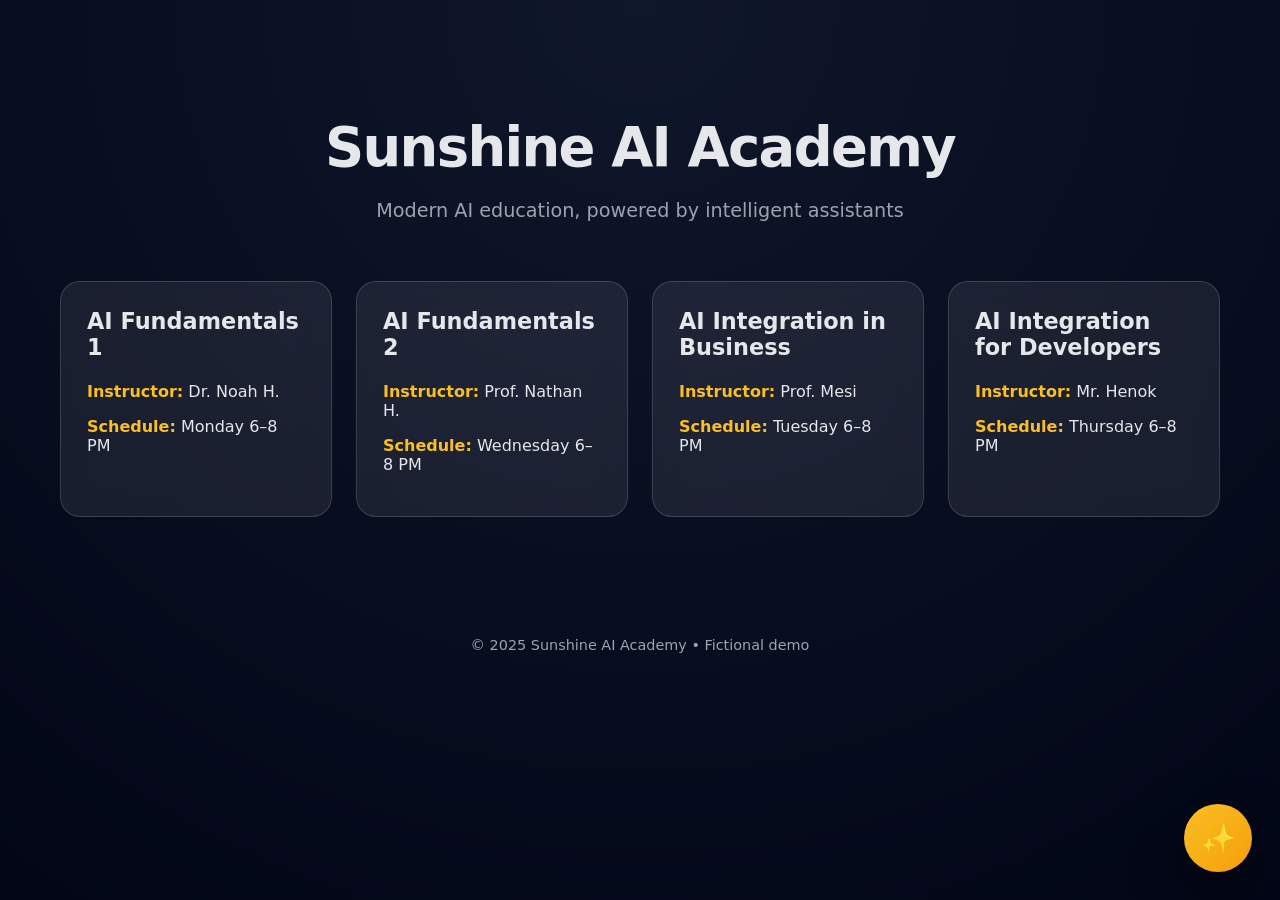
<file: index.html>
<!DOCTYPE html>
<html lang="en">
<head>
<meta charset="UTF-8" />
<meta name="viewport" content="width=device-width, initial-scale=1.0"/>
<title>Sunshine AI Academy</title>

<style>
:root {
  --bg1: #0f172a;
  --bg2: #020617;
  --accent: #fbbf24;
  --glass: rgba(255,255,255,0.08);
  --border: rgba(255,255,255,0.15);
  --text: #e5e7eb;
  --muted: #9ca3af;
  --blue: #38bdf8;
}

* { box-sizing: border-box; }

body {
  margin: 0;
  font-family: Inter, system-ui, -apple-system, Segoe UI, sans-serif;
  background: radial-gradient(circle at top, var(--bg1), var(--bg2));
  color: var(--text);
  min-height: 100vh;
}

/* ================= HERO ================= */

header {
  padding: 80px 20px 120px;
  text-align: center;
}

header h1 {
  font-size: 3.4rem;
  margin-bottom: 14px;
  letter-spacing: -0.03em;
}

header p {
  font-size: 1.2rem;
  color: var(--muted);
}

/* ================= MAIN ================= */

main {
  max-width: 1200px;
  margin: -80px auto 120px;
  padding: 0 20px;
}

.grid {
  display: grid;
  grid-template-columns: repeat(auto-fit, minmax(260px, 1fr));
  gap: 24px;
}

.card {
  background: var(--glass);
  backdrop-filter: blur(14px);
  border: 1px solid var(--border);
  border-radius: 20px;
  padding: 26px;
  transition: transform 0.3s, box-shadow 0.3s;
}

.card:hover {
  transform: translateY(-6px);
  box-shadow: 0 20px 40px rgba(0,0,0,0.4);
}

.card h3 {
  margin-top: 0;
  font-size: 1.4rem;
}

.card span {
  color: var(--accent);
  font-weight: 600;
}

/* ================= FOOTER ================= */

footer {
  text-align: center;
  color: var(--muted);
  font-size: 0.9rem;
  padding-bottom: 40px;
}

/* ================= CHAT BUBBLE ================= */

#chat-bubble {
  position: fixed;
  bottom: 28px;
  right: 28px;
  width: 68px;
  height: 68px;
  background: linear-gradient(135deg, #fbbf24, #f59e0b);
  color: #000;
  font-size: 28px;
  border-radius: 50%;
  display: flex;
  align-items: center;
  justify-content: center;
  cursor: pointer;
  box-shadow: 0 20px 50px rgba(0,0,0,0.6);
  z-index: 9999;
}

/* ================= CHAT PANEL ================= */

#chat-panel {
  position: fixed;
  bottom: 20px;
  right: 20px;
  width: 380px;
  height: 560px;
  background: rgba(17,24,39,0.85);
  backdrop-filter: blur(18px);
  border-radius: 22px;
  border: 1px solid var(--border);
  box-shadow: 0 30px 80px rgba(0,0,0,0.7);
  display: none;
  flex-direction: column;
  overflow: hidden;
}

/* Header */
#chat-header {
  padding: 16px;
  background: linear-gradient(135deg, #fbbf24, #f59e0b);
  color: black;
  font-weight: 700;
  display: flex;
  justify-content: space-between;
  align-items: center;
}

/* Messages */
#chat-messages {
  flex: 1;
  padding: 16px;
  overflow-y: auto;
}

.message {
  margin-bottom: 16px;
  max-width: 85%;
}

.user {
  margin-left: auto;
  text-align: right;
}

.user .bubble {
  background: linear-gradient(135deg, #38bdf8, #0ea5e9);
  color: black;
}

.bot .bubble {
  background: rgba(255,255,255,0.12);
}

.bubble {
  padding: 12px 16px;
  border-radius: 18px;
  font-size: 14px;
  line-height: 1.5;
}

/* Typing */
.typing {
  display: flex;
  gap: 6px;
}

.typing span {
  width: 6px;
  height: 6px;
  background: var(--muted);
  border-radius: 50%;
  animation: blink 1.4s infinite;
}

.typing span:nth-child(2){animation-delay:.2s}
.typing span:nth-child(3){animation-delay:.4s}

@keyframes blink {
  0%{opacity:.2}
  20%{opacity:1}
  100%{opacity:.2}
}

/* Input */
#chat-input-area {
  padding: 14px;
  border-top: 1px solid var(--border);
  display: flex;
  gap: 10px;
}

#chat-input {
  flex: 1;
  background: rgba(255,255,255,0.1);
  border: none;
  border-radius: 999px;
  padding: 12px 18px;
  color: white;
  outline: none;
}

#chat-send {
  background: linear-gradient(135deg, #fbbf24, #f59e0b);
  border: none;
  border-radius: 50%;
  width: 44px;
  height: 44px;
  cursor: pointer;
  font-weight: bold;
}

/* Mobile */
@media (max-width: 600px) {
  #chat-panel {
    width: 100%;
    height: 100%;
    right: 0;
    bottom: 0;
    border-radius: 0;
  }
}
</style>
</head>

<body>

<header>
  <h1>Sunshine AI Academy</h1>
  <p>Modern AI education, powered by intelligent assistants</p>
</header>

<main>
  <div class="grid">
    <div class="card">
      <h3>AI Fundamentals 1</h3>
      <p><span>Instructor:</span> Dr. Noah H.</p>
      <p><span>Schedule:</span> Monday 6–8 PM</p>
    </div>
    <div class="card">
      <h3>AI Fundamentals 2</h3>
      <p><span>Instructor:</span> Prof. Nathan H.</p>
      <p><span>Schedule:</span> Wednesday 6–8 PM</p>
    </div>
    <div class="card">
      <h3>AI Integration in Business</h3>
      <p><span>Instructor:</span> Prof. Mesi</p>
      <p><span>Schedule:</span> Tuesday 6–8 PM</p>
    </div>
    <div class="card">
      <h3>AI Integration for Developers</h3>
      <p><span>Instructor:</span> Mr. Henok</p>
      <p><span>Schedule:</span> Thursday 6–8 PM</p>
    </div>
  </div>
</main>

<footer>
  © 2025 Sunshine AI Academy • Fictional demo
</footer>

<!-- CHAT -->
<div id="chat-bubble">✨</div>

<div id="chat-panel">
  <div id="chat-header">
    Sunshine AI
    <button id="chat-close">✕</button>
  </div>

  <div id="chat-messages"></div>

  <div id="chat-input-area">
    <input id="chat-input" placeholder="Ask anything about Sunshine AI…" />
    <button id="chat-send">➤</button>
  </div>
</div>

<script>
const API_URL = "https://flowiseai-y3sl.onrender.com/api/v1/prediction/05862cb7-61d7-43f9-9e49-07818980dc3f";

const bubble = document.getElementById("chat-bubble");
const panel = document.getElementById("chat-panel");
const closeBtn = document.getElementById("chat-close");
const messages = document.getElementById("chat-messages");
const input = document.getElementById("chat-input");
const sendBtn = document.getElementById("chat-send");

bubble.onclick = () => {
  panel.style.display = "flex";
  bubble.style.display = "none";
};

closeBtn.onclick = () => {
  panel.style.display = "none";
  bubble.style.display = "flex";
};

function addMessage(text, sender) {
  const wrap = document.createElement("div");
  wrap.className = `message ${sender}`;
  const bubble = document.createElement("div");
  bubble.className = "bubble";
  bubble.innerText = text;
  wrap.appendChild(bubble);
  messages.appendChild(wrap);
  messages.scrollTop = messages.scrollHeight;
}

async function sendMessage() {
  const q = input.value.trim();
  if (!q) return;

  addMessage(q, "user");
  input.value = "";
  input.disabled = true;
  sendBtn.disabled = true;

  const typing = document.createElement("div");
  typing.className = "message bot";
  typing.innerHTML = `<div class="bubble typing"><span></span><span></span><span></span></div>`;
  messages.appendChild(typing);
  messages.scrollTop = messages.scrollHeight;

  try {
    const res = await fetch(API_URL, {
      method: "POST",
      headers: { "Content-Type": "application/json" },
      body: JSON.stringify({ question: q })
    });
    const data = await res.json();
    typing.remove();
    addMessage(data.text || "I couldn’t find that.", "bot");
  } catch {
    typing.remove();
    addMessage("⚠️ Connection error.", "bot");
  } finally {
    input.disabled = false;
    sendBtn.disabled = false;
    input.focus();
  }
}

sendBtn.onclick = sendMessage;
input.addEventListener("keypress", e => e.key === "Enter" && sendMessage());
</script>

</body>
</html>
</file>
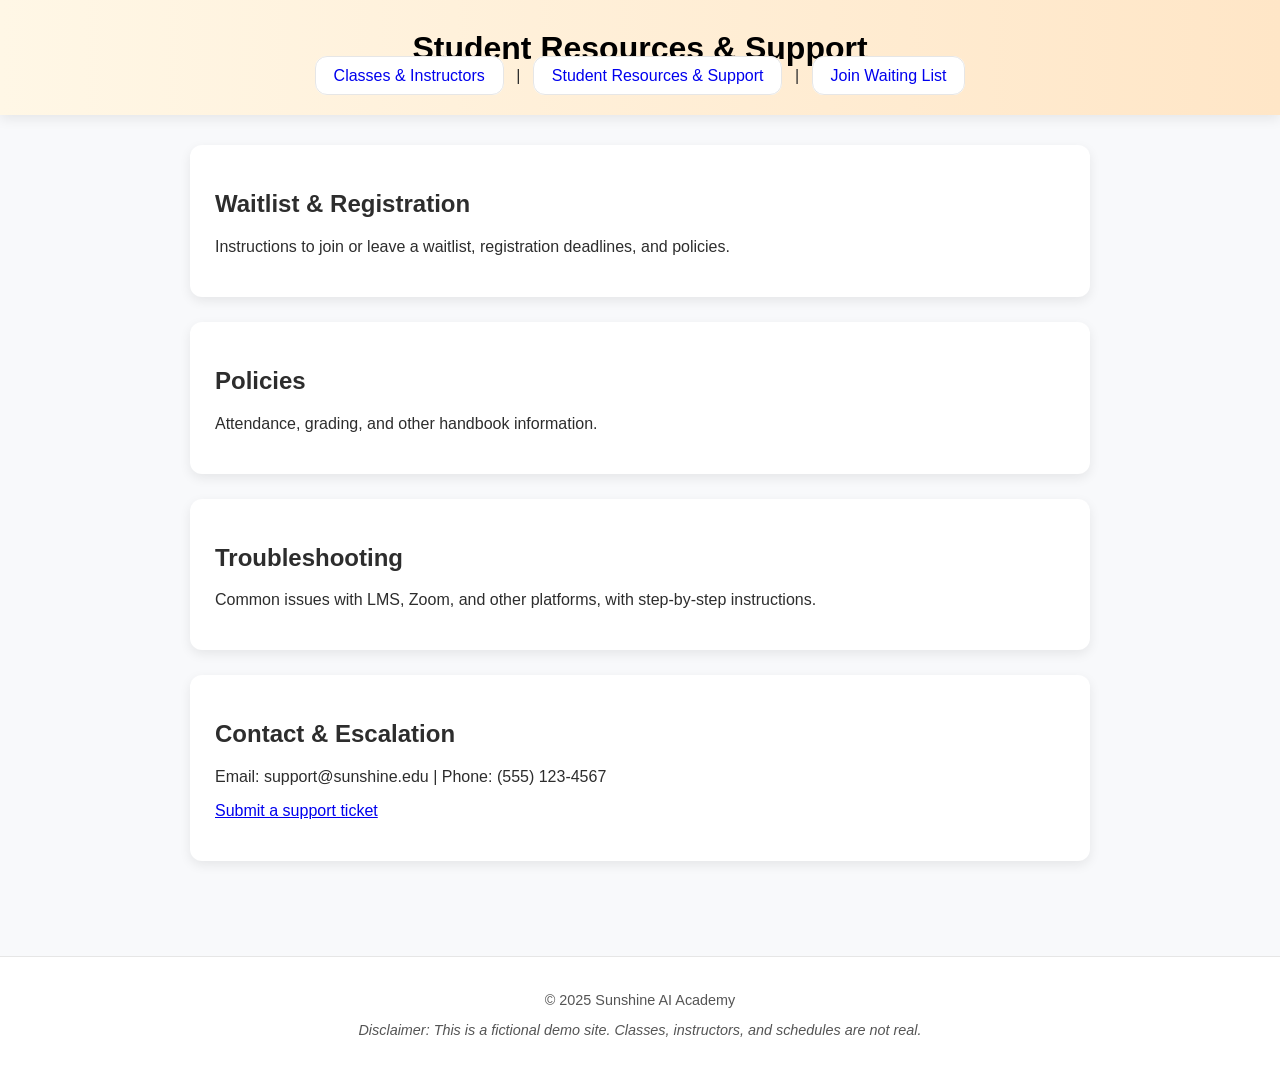
<file: resources.html>
<!DOCTYPE html>
<html lang="en">
<head>
    <meta charset="UTF-8">
    <meta name="viewport" content="width=device-width, initial-scale=1.0">
    <title>Sunshine AI Academy - Student Resources & Support</title>
    <link rel="stylesheet" href="style.css">
</head>
<body>
    <header>
        <h1>Student Resources & Support</h1>
        <nav class="main-nav">
            <a href="index.html">Classes & Instructors</a> |
            <a href="resources.html">Student Resources & Support</a> |
            <a href="waitlist.html">Join Waiting List</a>
        </nav>
    </header>

    <main>
        <section>
            <h2>Waitlist & Registration</h2>
            <p>Instructions to join or leave a waitlist, registration deadlines, and policies.</p>
        </section>

        <section>
            <h2>Policies</h2>
            <p>Attendance, grading, and other handbook information.</p>
        </section>

        <section>
            <h2>Troubleshooting</h2>
            <p>Common issues with LMS, Zoom, and other platforms, with step-by-step instructions.</p>
        </section>

        <section>
            <h2>Contact & Escalation</h2>
            <p>Email: support@sunshine.edu | Phone: (555) 123-4567</p>
            <p><a href="#">Submit a support ticket</a></p>
        </section>
    </main>

    <footer>
        <p>&copy; 2025 Sunshine AI Academy</p>
        <p><em>Disclaimer: This is a fictional demo site. Classes, instructors, and schedules are not real.</em></p>
    </footer>
</body>
</html>
</file>
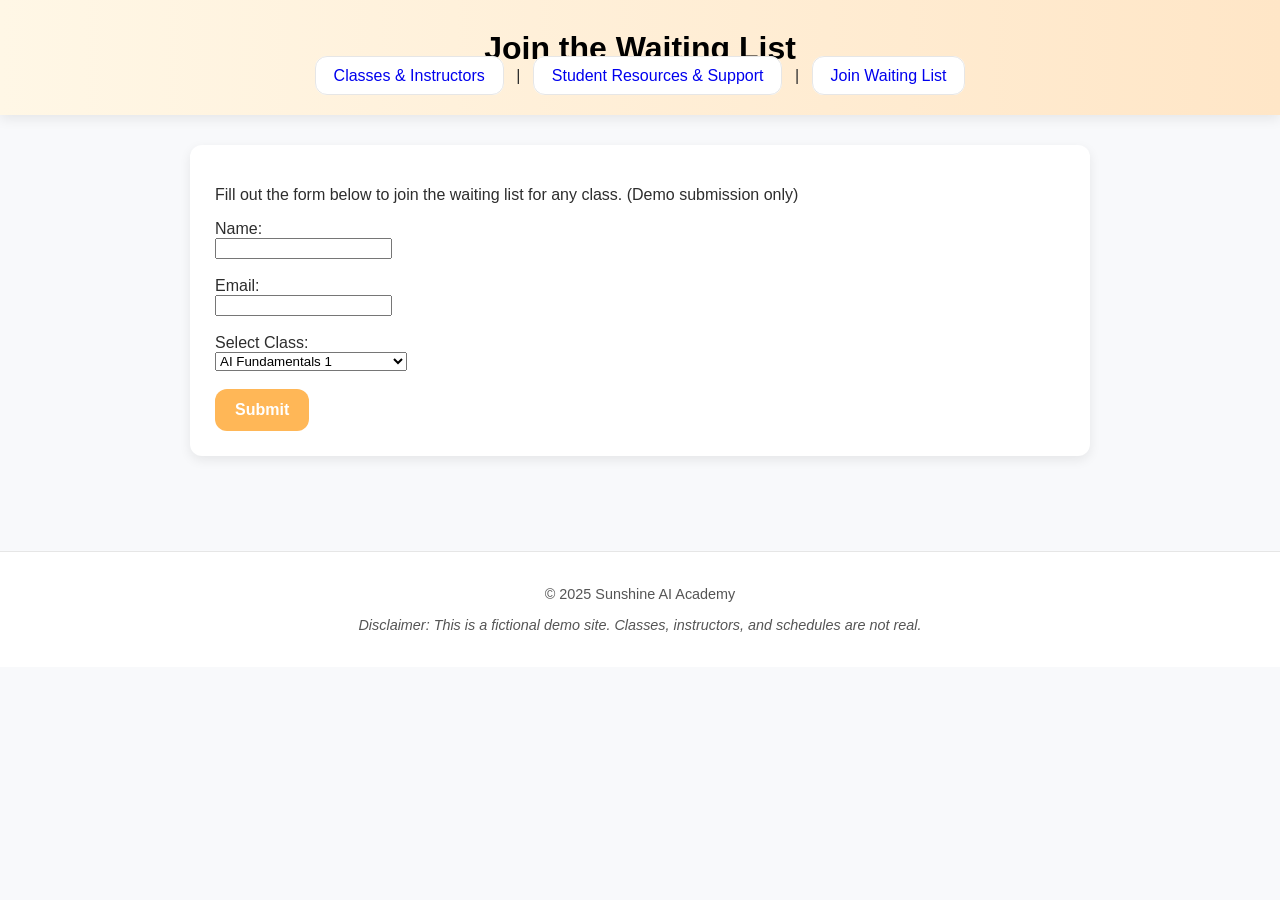
<file: waitlist.html>
<!DOCTYPE html>
<html lang="en">
<head>
    <meta charset="UTF-8">
    <meta name="viewport" content="width=device-width, initial-scale=1.0">
    <title>Sunshine AI Academy - Waiting List</title>
    <link rel="stylesheet" href="style.css">
</head>
<body>
    <header>
        <h1>Join the Waiting List</h1>
        <nav class="main-nav">
            <a href="index.html">Classes & Instructors</a> |
            <a href="resources.html">Student Resources & Support</a> |
            <a href="waitlist.html">Join Waiting List</a>
        </nav>
    </header>

    <main>
        <section>
            <p>Fill out the form below to join the waiting list for any class. (Demo submission only)</p>
            <form>
                <label for="studentName">Name:</label><br>
                <input type="text" id="studentName" name="studentName" required><br><br>

                <label for="studentEmail">Email:</label><br>
                <input type="email" id="studentEmail" name="studentEmail" required><br><br>

                <label for="classChoice">Select Class:</label><br>
                <select id="classChoice" name="classChoice" required>
                    <option value="A">AI Fundamentals 1</option>
                    <option value="B">AI Fundamentals 2</option>
                    <option value="C">AI Integration in Business</option>
                    <option value="D">AI Integration for Developers</option>
                </select><br><br>

                <button type="submit">Submit</button>
            </form>
        </section>
    </main>

    <footer>
        <p>&copy; 2025 Sunshine AI Academy</p>
        <p><em>Disclaimer: This is a fictional demo site. Classes, instructors, and schedules are not real.</em></p>
    </footer>
</body>
</html>
</file>
<file: style.css>
:root {
    --bg: #f8f9fb;
    --card-bg: #ffffff;
    --text: #2d2d2d;
    --accent: #ffb757;
    --accent-dark: #ff9d22;
    --border: #e6e6e6;
    --radius: 12px;
    --shadow: 0 4px 12px rgba(0,0,0,0.08);
    --header-bg: linear-gradient(to right, #fff7e6, #ffe6c7);
}

body {
    font-family: 'Inter', Arial, sans-serif;
    background: var(--bg);
    margin: 0;
    padding: 0;
    color: var(--text);
}

header {
    background: var(--header-bg);
    padding: 30px 20px;
    text-align: center;
    box-shadow: var(--shadow);
}

header h1 {
    margin: 0;
    font-weight: 700;
    color: #000;
}

.main-nav a {
    text-decoration: none;
    padding: 10px 18px;
    background: var(--card-bg);
    border-radius: var(--radius);
    margin: 0 8px;
    font-weight: 500;
    border: 1px solid var(--border);
    transition: all 0.25s ease;
}

.main-nav a:hover {
    background: var(--accent);
    color: #fff;
    border-color: var(--accent);
}

main {
    padding: 30px 20px;
    max-width: 900px;
    margin: auto;
}

section {
    background: var(--card-bg);
    padding: 25px;
    border-radius: var(--radius);
    box-shadow: var(--shadow);
    margin-bottom: 25px;
}

table {
    width: 100%;
    border-collapse: collapse;
    margin-top: 15px;
    border: 1px solid var(--border);
    border-radius: var(--radius);
    overflow: hidden;
}

table th {
    background: #fafafa;
    border-bottom: 1px solid var(--border);
    padding: 14px;
    text-align: left;
    font-weight: 600;
}

table td {
    padding: 14px;
    border-bottom: 1px solid var(--border);
}

table tr:last-child td {
    border-bottom: none;
}

button {
    background: var(--accent);
    border: none;
    padding: 12px 20px;
    border-radius: var(--radius);
    color: #fff;
    font-size: 1rem;
    cursor: pointer;
    font-weight: 600;
    transition: background 0.3s ease;
}

button:hover {
    background: var(--accent-dark);
}

footer {
    text-align: center;
    padding: 20px;
    background: #fff;
    border-top: 1px solid var(--border);
    margin-top: 40px;
    font-size: 0.9rem;
    color: #555;
}
</file>
